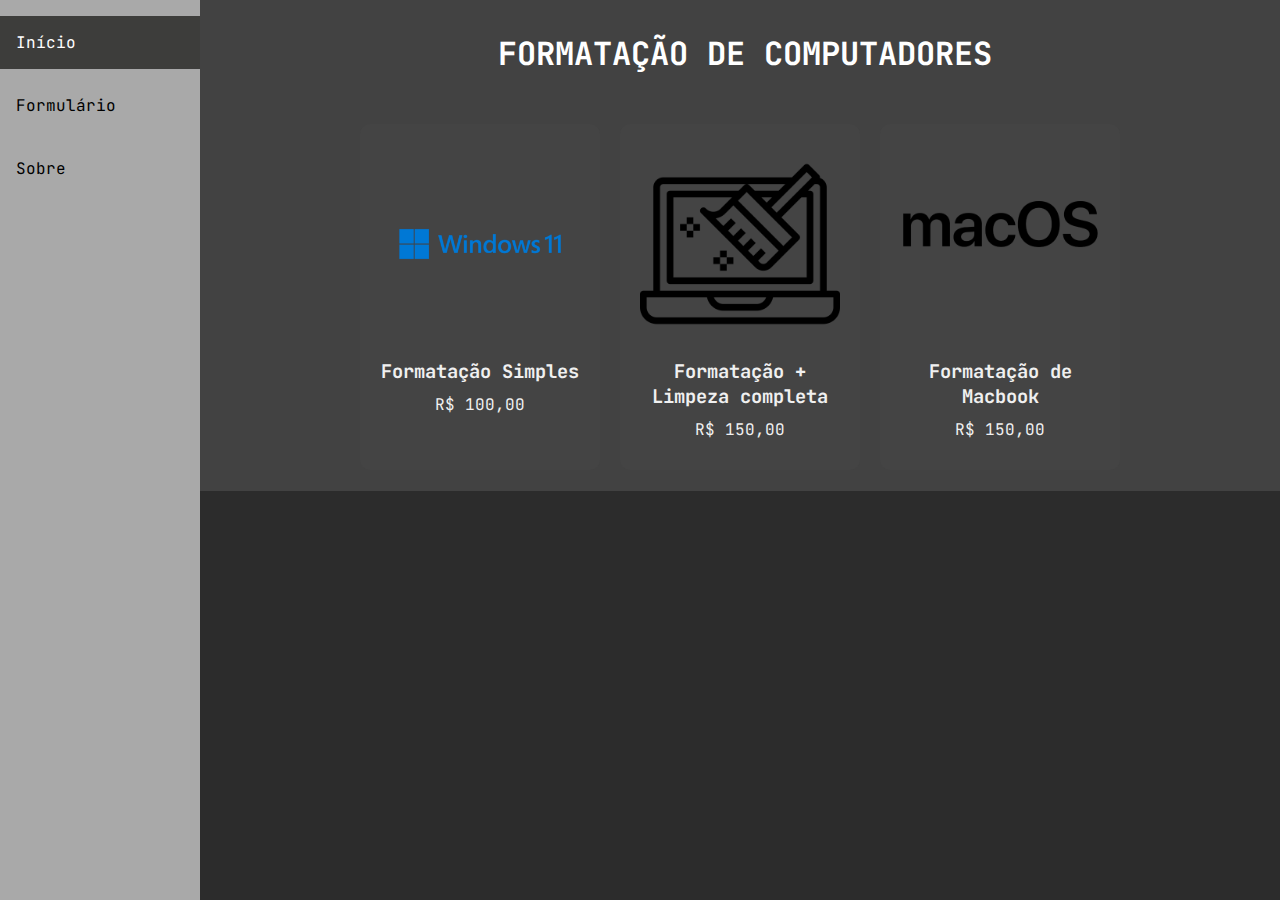
<file: index.html>
<!DOCTYPE html>
<html lang="pt-br">

<head>
    <meta charset="UTF-8">
    <meta name="viewport" content="width=device-width, initial-scale=1.0">
    <title>Formatação de Computadores</title>
    <link rel="stylesheet" href="css/style.css">
</head>

<body>
    <div class="sidebar">
        <ul>
            <li><a href="index.html" class="active">Início</a></li>
            <li><a href="form.html">Formulário</a></li>
            <li><a href="about.html">Sobre</a></li>
        </ul>
    </div>
    <div class="content">
        <h1 class="titleTop">Formatação de Computadores</h1>
        <div class="service">
            <div class="service-item" onclick="location.href='form.html?service=Formatação Simples'">
                <img src="img/servico1.png" alt="Serviço 1">
                <h3>Formatação Simples</h3>
                <p>R$ 100,00</p>
            </div>
            <div class="service-item" onclick="location.href='form.html?service=Formatação e Limpeza completa'">
                <img src="img/servico2.png" alt="Serviço 2">
                <h3>Formatação + Limpeza completa</h3>
                <p>R$ 150,00</p>
            </div>
            <div class="service-item" onclick="location.href='form.html?service=Formatação de Macbook'">
                <img src="img/servico3.png" alt="Serviço 3">
                <h3>Formatação de Macbook</h3>
                <p>R$ 150,00 </p>
            </div>
        </div>
    </div>
    
</body>

</html>
</file>
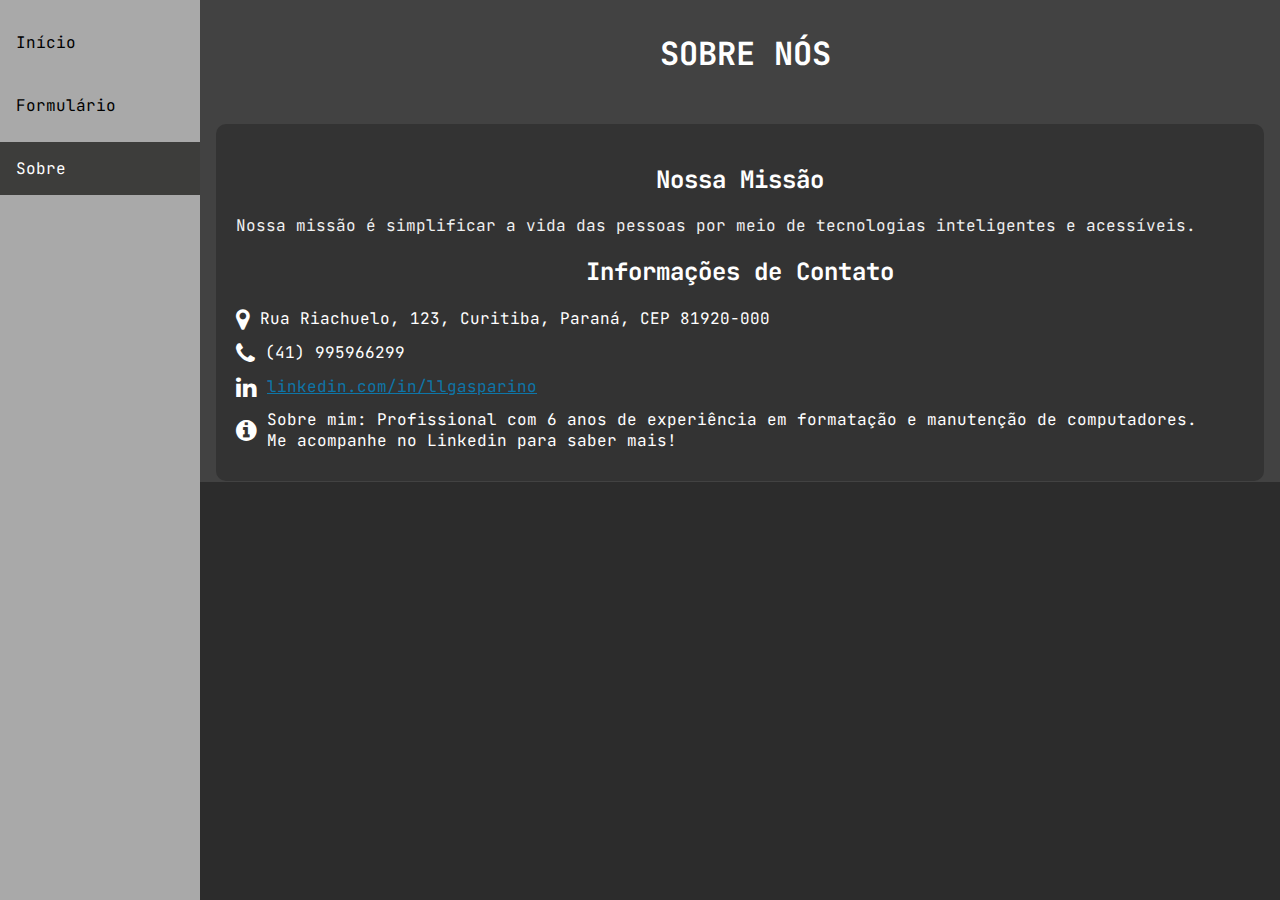
<file: about.html>
<!DOCTYPE html>
<html lang="pt-br">

<head>
    <meta charset="UTF-8">
    <meta name="viewport" content="width=device-width, initial-scale=1.0">
    <title>Sobre</title>
    <link rel="stylesheet" href="css/style.css">
</head>

<body>
    <div class="sidebar">
        <ul>
            <li><a href="index.html">Início</a></li>
            <li><a href="form.html">Formulário</a></li>
            <li><a href="about.html" class="active">Sobre</a></li>
        </ul>
    </div>
    <div class="content">
        <h1 class="titleTop">Sobre nós</h1>
        <div class="additional-info">
            
            <div class="about-section">
                <h2>Nossa Missão</h2>
                <p>Nossa missão é simplificar a vida das pessoas por meio de tecnologias inteligentes e acessíveis.</p>
            </div>
            <h2>Informações de Contato</h2>
            <div class="info-item">
                <i class="fa fa-map-marker"></i>
                <span>Rua Riachuelo, 123, Curitiba, Paraná, CEP 81920-000</span>
            </div>
            <div class="info-item">
                <i class="fa fa-phone"></i>
                <span>(41) 995966299</span>
            </div>
            <div class="info-item">
                <i class="fa fa-linkedin"></i>
                <span><a href="https://www.linkedin.com/in/llgasparino" target="_blank"
                        style="color: #0e76a8;">linkedin.com/in/llgasparino<span><a
                                href="https://www.linkedin.com/in/llgasparino" target="_blank"
                                style="color: #0e76a8;"></a></span>
                    </a></span>
            </div>
            <div class="info-item">
                <i class="fa fa-info-circle"></i>
                <span>Sobre mim: Profissional com 6 anos de experiência em formatação e manutenção de
                    computadores.<br> Me acompanhe no Linkedin para saber mais! </span>
            </div>
        </div>
    </div>
</body>

</html>
</file>
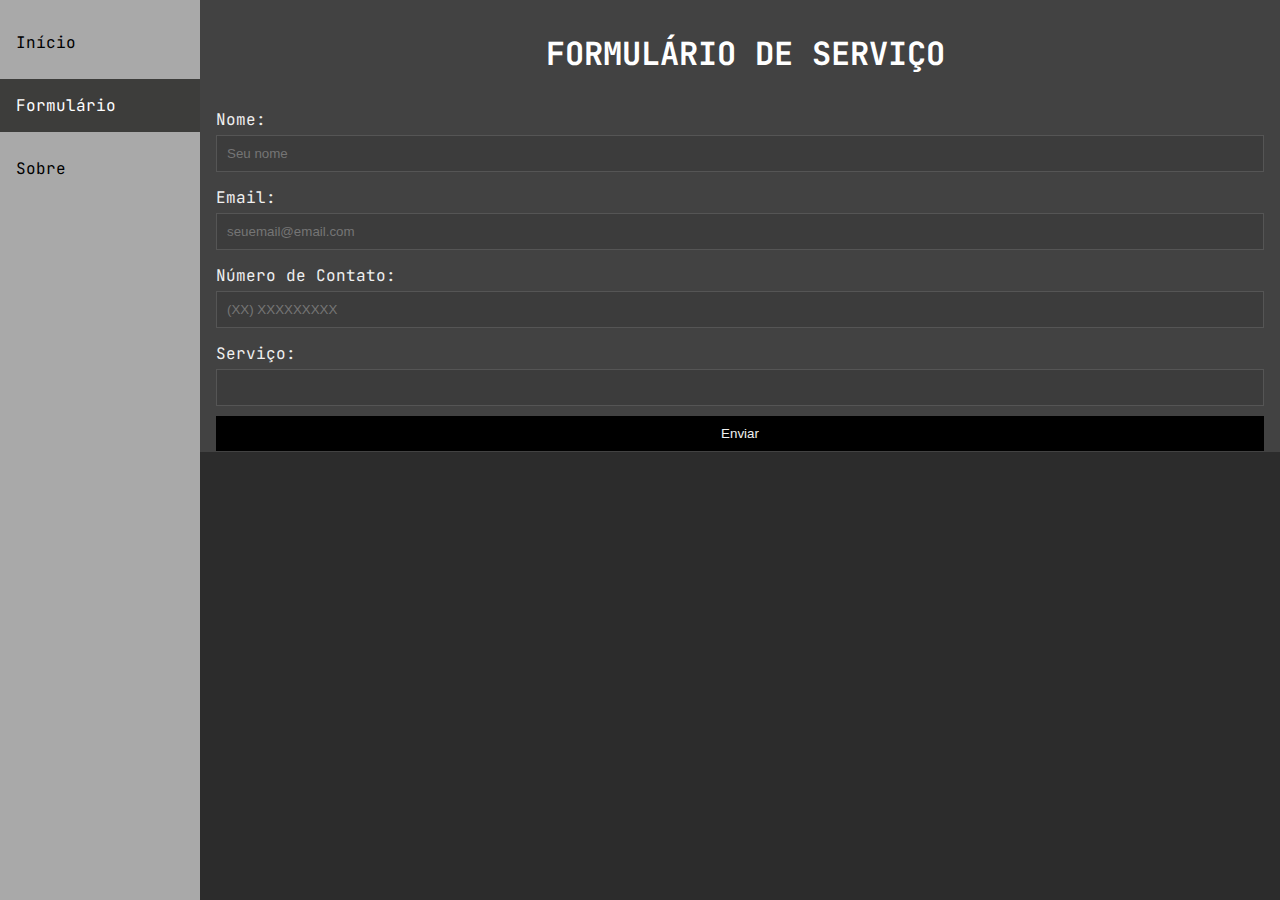
<file: form.html>
<!DOCTYPE html>
<html lang="pt-br">

<head>
    <meta charset="UTF-8">
    <meta name="viewport" content="width=device-width, initial-scale=1.0">
    <title>Formulário</title>
    <link rel="stylesheet" href="css/style.css">
</head>

<body>
    <div class="sidebar">
        <ul>
            <li><a href="index.html">Início</a></li>
            <li><a href="form.html" class="active">Formulário</a></li>
            <li><a href="about.html">Sobre</a></li>
        </ul>
    </div>
    <div class="content">
        <h1 class="titleTop">Formulário de Serviço</h1>
        <form action="formAction.html" method="get">
            <label for="nome">Nome:</label>
            <input type="text" id="nome" placeholder="Seu nome" name="nome" required>

            <label for="email">Email:</label>
            <input type="email" id="email" placeholder="seuemail@email.com" name="email" required>

            <label for="contato">Número de Contato:</label>
            <input type="tel" id="contato" placeholder="(XX) XXXXXXXXX" name="contato"
                pattern="\(\d{2}\)\s\d{4,5}-\d{4}$" onkeydown="return mascaraTelefone(event)" required>

            <label for="servico">Serviço:</label>
            <input type="text" id="servico" name="servico" required>

            <button type="submit">Enviar</button>
        </form>
    </div>
    <script>
        function mascaraTelefone(event) {
            let tecla = event.key;
            let telefone = event.target.value.replace(/\D+/g, "");

            if (/^[0-9]$/i.test(tecla)) {
                telefone = telefone + tecla;
                let tamanho = telefone.length;

                if (tamanho >= 12) {
                    return false;
                }

                if (tamanho > 10) {
                    telefone = telefone.replace(/^(\d\d)(\d{5})(\d{4}).*/, "($1) $2-$3");
                } else if (tamanho > 5) {
                    telefone = telefone.replace(/^(\d\d)(\d{4})(\d{0,4}).*/, "($1) $2-$3");
                } else if (tamanho > 2) {
                    telefone = telefone.replace(/^(\d\d)(\d{0,5})/, "($1) $2");
                } else {
                    telefone = telefone.replace(/^(\d*)/, "($1");
                }

                event.target.value = telefone;
            }

            if (!["Backspace", "Delete", "Tab"].includes(tecla)) {
                return false;
            }
        }
        const urlParams = new URLSearchParams(window.location.search);
        const service = urlParams.get('service');
        if (service) {
            document.getElementById('servico').value = service;
        }


    </script>
</body>

</html>
</file>
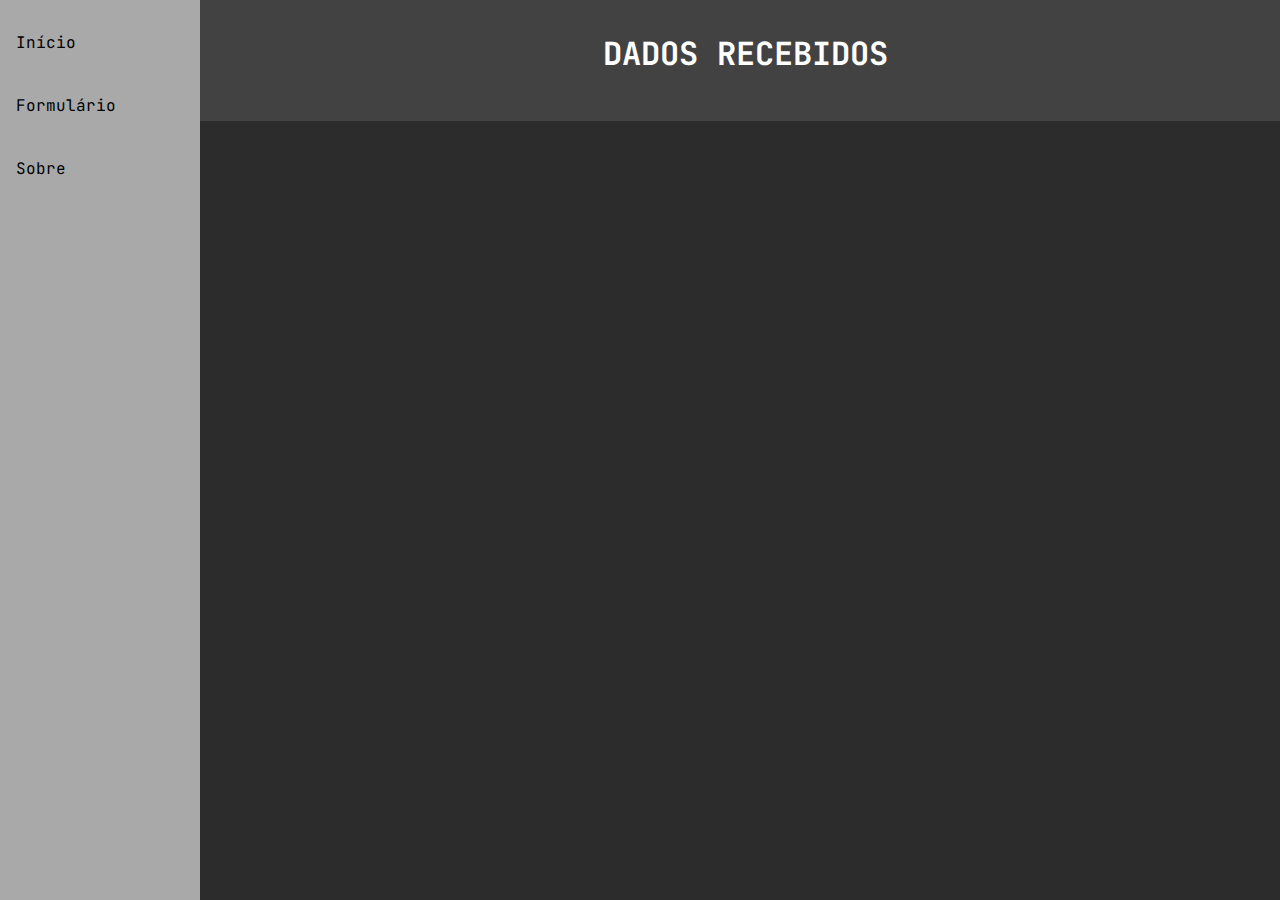
<file: formAction.html>
<!DOCTYPE html>
<html lang="pt-br">

<head>
    <meta charset="UTF-8">
    <meta name="viewport" content="width=device-width, initial-scale=1.0">
    <title>Dados Recebidos</title>
    <link rel="stylesheet" href="css/style.css">
</head>

<body>
    <div class="sidebar">
        <ul>
            <li><a href="index.html">Início</a></li>
            <li><a href="form.html">Formulário</a></li>
            <li><a href="about.html">Sobre</a></li>
        </ul>
    </div>
    
    <div class="content">
        <h1 class="titleTop">Dados Recebidos</h1>
        <div id="result"></div>
    </div>
    <script>
        document.addEventListener('DOMContentLoaded', (event) => {
            const urlParams = new URLSearchParams(window.location.search);
            let resultHtml = '<ul>';
            urlParams.forEach((value, key) => {
                resultHtml += `<li><strong>${key}:</strong> ${value}</li>`;
            });
            resultHtml += '</ul>';
            document.getElementById('result').innerHTML = resultHtml;
        });
    </script>
</body>

</html>
</file>
<file: css/style.css>
@import url('https://fonts.googleapis.com/css2?family=JetBrains+Mono:wght@400;700&display=swap');
@import url('https://cdnjs.cloudflare.com/ajax/libs/font-awesome/4.7.0/css/font-awesome.css');

body {
    font-family: 'JetBrains Mono', monospace;
    background-color: #2c2c2c;
    color: #f0f0f0;
    margin: 0;
    display: flex;
}

.sidebar {
    margin: 0;
    padding: 0;
    width: 200px;
    background-color: darkgray;
    position: fixed;
    height: 100%;
    overflow: auto;
}

.sidebar ul {
    list-style-type: none;
    padding: 0;
}

.sidebar li {
    margin: 10px 0;
}

.sidebar a {
    display: block;
    color: black;
    padding: 16px;
    text-decoration: none;
}

.sidebar a.active {
    background-color: rgba(7, 7, 5, 0.671);
    color: white;
}

.sidebar a:hover:not(.active) {
    background-color: rgba(223, 143, 24, 0.836);
    color: white;
}

.sidebar a:active {
    background-color: yellow;
    color: #000;
}

.content {
    padding: 1px 16px;
    position: inherit;
    margin-left: 200px;
    width: calc(100% - 200px);
    background: #424242;
    display: grid;
    overflow: auto;
    height: 100%;
}

.content .titleTop {
    position: relative;
    max-height: 40px;
    padding: 10px;

    border-radius: 10px;
    margin-left: 10px;
    text-align: center;
    text-transform: uppercase;
    color: white;
}

.service {
    display: flex;
    display:
    flex-wrap: wrap;
    gap: 20px;
    margin: 20px 0;
    justify-content: center;
}

.service-item {
    background-color: #444;
    color: #f0f0f0;
    padding: 20px;
    border-radius: 10px;
    text-align: center;
    width: 200px;
    cursor: pointer;
    transition: transform 0.3s;
}

.service-item:hover {
    transform: scale(1.05);
}

.service-item img {
    max-width: 100%;
    border-radius: 10px;
}

.service-item h3,
.service-item p {
    margin: 10px 0;
}

.additional-info {
    margin-top: 20px;
    padding: 20px;
    background-color: #333;
    border-radius: 10px;
}

.additional-info h2 {
    text-align: center;
    color: #ffffff;
}

.additional-info .info-item {
    display: flex;
    align-items: center;
    margin: 10px 0;
    color: #fff;
}

.additional-info .info-item i {
    margin-right: 10px;
    font-size: 1.5em;
}

form {
    display: flex;
    flex-direction: column;
}

form label {
    margin: 5px 0;
}

form input,
form textarea {
    padding: 10px;
    margin-bottom: 10px;
    background-color: #3c3c3c;
    border: 1px solid #555;
    color: #f0f0f0;
}

form button {
    background-color: #000;
    color: #f0f0f0;
    padding: 10px;
    border: none;
    cursor: pointer;
}

form button:hover {
    background-color: #f0f0f0;
    color: #000;
}
</file>
